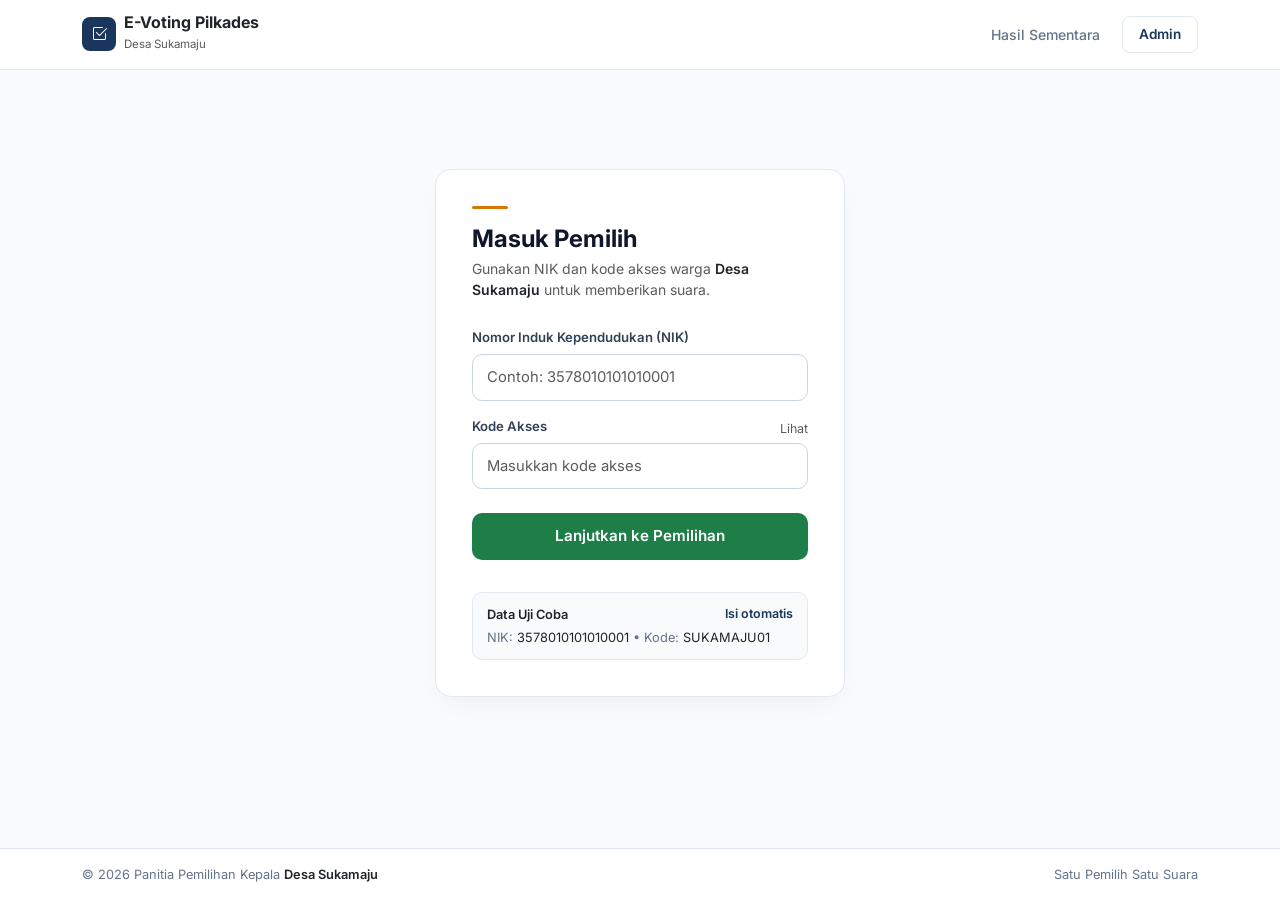
<file: index.html>
<!DOCTYPE html>
<html lang="id">
<head>
  <meta charset="UTF-8">
  <meta name="viewport" content="width=device-width, initial-scale=1.0">
  <title>E-Voting Pilkades — Masuk Pemilih</title>
  <link href="https://cdn.jsdelivr.net/npm/bootstrap@5.3.3/dist/css/bootstrap.min.css" rel="stylesheet">
  <link href="https://cdn.jsdelivr.net/npm/bootstrap-icons@1.11.3/font/bootstrap-icons.min.css" rel="stylesheet">
  <link rel="stylesheet" href="assets/style.css">
</head>
<body>

  <!-- Navbar Minimalis -->
  <header class="navbar-minimal">
    <div class="container d-flex justify-content-between align-items-center">
      <a href="index.html" class="d-flex align-items-center gap-2 text-decoration-none">
        <span class="brand-mark"><i class="bi bi-check2-square"></i></span>
        <div>
          <span class="fw-bold text-dark d-block lh-1">E-Voting Pilkades</span>
          <small class="text-muted" style="font-size: 0.72rem;" data-nama-desa>Desa Sukamaju</small>
        </div>
      </a>

      <div class="d-flex align-items-center gap-2">
        <a href="hasil.html" class="nav-link-clean">Hasil Sementara</a>
        <a href="admin-login.html" class="btn-admin-minimal">Admin</a>
      </div>
    </div>
  </header>

  <!-- Konten Utama Tengah -->
  <main class="container my-auto py-5 d-flex justify-content-center align-items-center">
    <div class="auth-card">
      <div class="accent-line"></div>
      <h4 class="fw-bold mb-1">Masuk Pemilih</h4>
      <p class="text-muted small mb-4">Gunakan NIK dan kode akses warga <span class="fw-semibold text-dark" data-nama-desa>Desa Sukamaju</span> untuk memberikan suara.</p>

      <div id="loginAlert" class="alert d-none rounded-3 small py-2 mb-3" role="alert"></div>

      <form id="voterLoginForm">
        <div class="mb-3">
          <label for="nik" class="form-label-clean">Nomor Induk Kependudukan (NIK)</label>
          <input type="text" class="form-control input-clean" id="nik" placeholder="Contoh: 3578010101010001" maxlength="16" required>
        </div>

        <div class="mb-4">
          <div class="d-flex justify-content-between align-items-center">
            <label for="kodeAkses" class="form-label-clean">Kode Akses</label>
            <button type="button" class="btn-fill-link text-muted fw-normal" id="togglePassword">Lihat</button>
          </div>
          <input type="password" class="form-control input-clean" id="kodeAkses" placeholder="Masukkan kode akses" required>
        </div>

        <button type="submit" class="btn btn-submit-clean w-100 mb-3">
          Lanjutkan ke Pemilihan
        </button>
      </form>

      <!-- Info Akun Uji Coba -->
      <div class="demo-strip mt-3">
        <div class="d-flex justify-content-between align-items-center mb-1">
          <span class="fw-semibold text-dark">Data Uji Coba</span>
          <button type="button" class="btn-fill-link" id="fillDemoBtn">Isi otomatis</button>
        </div>
        <div>NIK: <span class="text-dark">3578010101010001</span> • Kode: <span class="text-dark">SUKAMAJU01</span></div>
      </div>
    </div>
  </main>

  <!-- Footer Minimalis -->
  <footer class="footer-minimal py-3 mt-auto">
    <div class="container d-flex flex-column flex-sm-row justify-content-between align-items-center gap-2">
      <span>© 2026 Panitia Pemilihan Kepala <strong class="text-dark fw-semibold" data-nama-desa>Desa Sukamaju</strong></span>
      <span>Satu Pemilih Satu Suara</span>
    </div>
  </footer>

  <script src="assets/data.js"></script>
  <script>
    // Toggle lihat/sembunyikan kode akses
    document.getElementById('togglePassword').addEventListener('click', function() {
      const input = document.getElementById('kodeAkses');
      if (input.type === 'password') {
        input.type = 'text';
        this.textContent = 'Sembunyikan';
      } else {
        input.type = 'password';
        this.textContent = 'Lihat';
      }
    });

    // Isi otomatis akun demo
    document.getElementById('fillDemoBtn').addEventListener('click', function() {
      document.getElementById('nik').value = '3578010101010001';
      document.getElementById('kodeAkses').value = 'SUKAMAJU01';
    });

    // Validasi Login Pemilih
    document.getElementById('voterLoginForm').addEventListener('submit', function(e) {
      e.preventDefault();
      const nikInput = document.getElementById('nik').value.trim();
      const kodeInput = document.getElementById('kodeAkses').value.trim();
      const alertBox = document.getElementById('loginAlert');

      const voters = JSON.parse(localStorage.getItem('evoting_voters')) || [];
      const voter = voters.find(v => v.nik === nikInput && v.kodeAkses === kodeInput);

      if (!voter) {
        alertBox.className = 'alert alert-danger rounded-3 small py-2 mb-3';
        alertBox.textContent = 'NIK atau Kode Akses tidak terdaftar.';
        alertBox.classList.remove('d-none');
        return;
      }

      if (voter.sudahMemilih) {
        alertBox.className = 'alert alert-warning rounded-3 small py-2 mb-3';
        alertBox.textContent = 'Anda sudah menggunakan hak suara. Mengalihkan ke hasil...';
        alertBox.classList.remove('d-none');
        setTimeout(() => {
          window.location.href = 'hasil.html';
        }, 1500);
        return;
      }

      sessionStorage.setItem('current_voter', JSON.stringify(voter));
      window.location.href = 'voting.html';
    });
  </script>
</body>
</html>
</file>
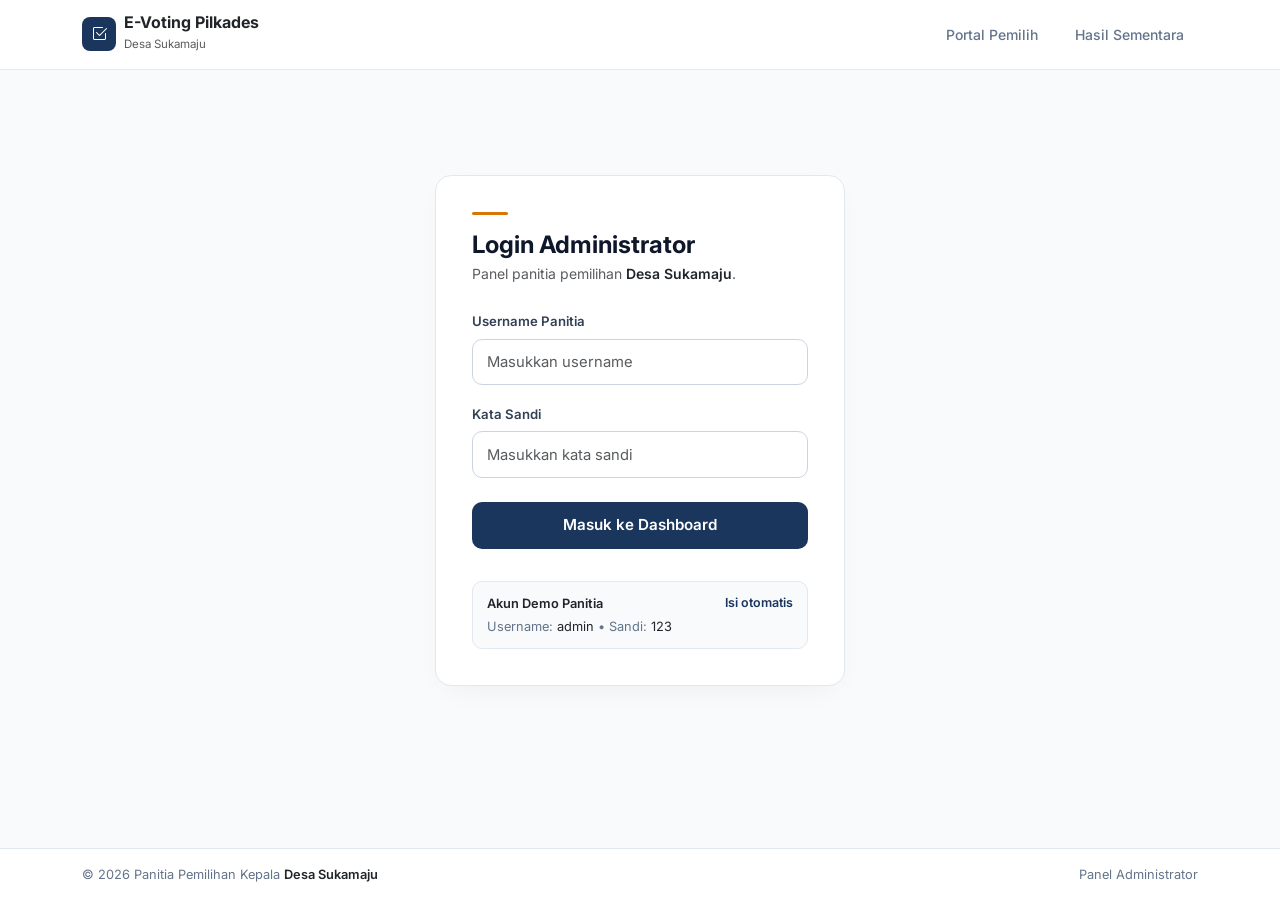
<file: admin-dashboard.html>
<!DOCTYPE html>
<html lang="id">
<head>
  <meta charset="UTF-8">
  <meta name="viewport" content="width=device-width, initial-scale=1.0">
  <title>E-Voting Pilkades — Dashboard Administrator</title>
  <link href="https://cdn.jsdelivr.net/npm/bootstrap@5.3.3/dist/css/bootstrap.min.css" rel="stylesheet">
  <link href="https://cdn.jsdelivr.net/npm/bootstrap-icons@1.11.3/font/bootstrap-icons.min.css" rel="stylesheet">
  <link rel="stylesheet" href="assets/style.css">
</head>
<body>

  <!-- Navbar Minimalis -->
  <header class="navbar-minimal no-print">
    <div class="container d-flex justify-content-between align-items-center">
      <a href="admin-dashboard.html" class="d-flex align-items-center gap-2 text-decoration-none">
        <span class="brand-mark"><i class="bi bi-shield-check"></i></span>
        <div>
          <span class="fw-bold text-dark d-block lh-1">Dashboard Admin</span>
          <small class="text-muted" style="font-size: 0.72rem;" data-nama-desa>Desa Sukamaju</small>
        </div>
      </a>

      <div class="d-flex align-items-center gap-2">
        <a href="hasil.html" target="_blank" class="nav-link-clean">Lihat Hasil Live</a>
        <button type="button" id="adminLogoutBtn" class="btn-admin-minimal">Keluar</button>
      </div>
    </div>
  </header>

  <!-- Konten Utama -->
  <main class="container py-4 py-md-5">
    
    <!-- Header & Aksi Cepat -->
    <div class="d-flex flex-column flex-md-row justify-content-between align-items-md-end mb-4 gap-3">
      <div>
        <div class="accent-line"></div>
        <h3 class="fw-bold mb-1">Panel Kendali Pilkades <span data-nama-desa>Desa Sukamaju</span></h3>
        <p class="text-muted small mb-0">Kelola daftar pemilih, kandidat, verifikasi suara, dan laporan rekapitulasi[cite: 14].</p>
      </div>
      <div class="d-flex gap-2 no-print">
        <button type="button" class="btn-outline-clean btn-sm" onclick="exportLaporanCSV()">
          <i class="bi bi-file-earmark-spreadsheet me-1"></i> Ekspor Excel (CSV)
        </button>
        <button type="button" class="btn-outline-clean btn-sm" onclick="window.print()">
          <i class="bi bi-printer me-1"></i> Cetak / PDF
        </button>
      </div>
    </div>

    <!-- 4 Kartu Statistik Sesuai Mockup Proposal -->
    <div class="row g-3 mb-4">
      <div class="col-6 col-lg-3">
        <div class="stat-box-clean">
          <span class="text-muted small d-block mb-1">Total Pemilih (DPT)</span>
          <h3 class="fw-bold mb-0" id="dashTotalPemilih">0</h3>
        </div>
      </div>
      <div class="col-6 col-lg-3">
        <div class="stat-box-clean">
          <span class="text-muted small d-block mb-1">Jumlah Kandidat</span>
          <h3 class="fw-bold mb-0" id="dashTotalKandidat">0</h3>
        </div>
      </div>
      <div class="col-6 col-lg-3">
        <div class="stat-box-clean">
          <span class="text-muted small d-block mb-1">Sudah Memilih</span>
          <h3 class="fw-bold text-success mb-0" id="dashSudahMemilih">0</h3>
        </div>
      </div>
      <div class="col-6 col-lg-3">
        <div class="stat-box-clean">
          <span class="text-muted small d-block mb-1">Suara Valid</span>
          <h3 class="fw-bold text-navy mb-0" id="dashSuaraValid">0</h3>
        </div>
      </div>
    </div>

    <!-- Navigasi Tab Modul Administrator -->
    <ul class="nav nav-pills nav-pills-clean gap-2 mb-4 no-print" id="adminTabs" role="tablist">
      <li class="nav-item" role="presentation">
        <button class="nav-link active" data-bs-toggle="pill" data-bs-target="#tab-pemilih" type="button">
          Manajemen Pemilih[cite: 14]
        </button>
      </li>
      <li class="nav-item" role="presentation">
        <button class="nav-link" data-bs-toggle="pill" data-bs-target="#tab-kandidat" type="button">
          Manajemen Kandidat[cite: 14]
        </button>
      </li>
      <li class="nav-item" role="presentation">
        <button class="nav-link" data-bs-toggle="pill" data-bs-target="#tab-verifikasi" type="button">
          Verifikasi & Laporan Hasil[cite: 14]
        </button>
      </li>
    </ul>

    <!-- Isi Tab -->
    <div class="tab-content">
      
      <!-- TAB 1: MANAJEMEN PEMILIH -->
      <div class="tab-pane fade show active" id="tab-pemilih" role="tabpanel">
        <div class="panel-box-clean">
          <div class="d-flex flex-column flex-sm-row justify-content-between align-items-sm-center mb-3 gap-2">
            <div>
              <h5 class="fw-bold mb-0">Daftar Pemilih Tetap (DPT)</h5>
              <small class="text-muted">Tambah warga, buat kode akses unik, atau unduh daftar kode akses.</small>
            </div>
            <div class="d-flex gap-2 no-print">
              <button type="button" class="btn-outline-clean btn-sm" onclick="downloadKodeAksesCSV()">
                <i class="bi bi-download me-1"></i> Unduh Kode Akses
              </button>
              <button type="button" class="btn btn-submit-clean btn-sm px-3" data-bs-toggle="modal" data-bs-target="#addVoterModal">
                + Tambah Pemilih
              </button>
            </div>
          </div>

          <div class="table-responsive">
            <table class="table table-clean mb-0">
              <thead>
                <tr>
                  <th>NIK</th>
                  <th>Nama Lengkap</th>
                  <th>Kode Akses</th>
                  <th>Status Memilih</th>
                  <th>Validitas</th>
                  <th class="text-end no-print">Aksi</th>
                </tr>
              </thead>
              <tbody id="voterTableBody"></tbody>
            </table>
          </div>
        </div>
      </div>

      <!-- TAB 2: MANAJEMEN KANDIDAT -->
      <div class="tab-pane fade" id="tab-kandidat" role="tabpanel">
        <div class="panel-box-clean">
          <div class="d-flex flex-column flex-sm-row justify-content-between align-items-sm-center mb-3 gap-2">
            <div>
              <h5 class="fw-bold mb-0">Daftar Calon Kepala Desa</h5>
              <small class="text-muted">Atur profil kandidat, nomor urut, dan visi-misi[cite: 14, 15].</small>
            </div>
            <button type="button" class="btn btn-submit-clean btn-sm px-3 no-print" data-bs-toggle="modal" data-bs-target="#addCandidateModal">
              + Tambah Kandidat
            </button>
          </div>

          <div class="table-responsive">
            <table class="table table-clean mb-0">
              <thead>
                <tr>
                  <th>No. Urut</th>
                  <th>Kandidat</th>
                  <th>Visi Singkat</th>
                  <th>Perolehan Suara</th>
                  <th class="text-end no-print">Aksi</th>
                </tr>
              </thead>
              <tbody id="candidateTableBody"></tbody>
            </table>
          </div>
        </div>
      </div>

      <!-- TAB 3: VERIFIKASI & LAPORAN HASIL -->
      <div class="tab-pane fade" id="tab-verifikasi" role="tabpanel">
        <div class="row g-4">
          <div class="col-lg-7">
            <div class="panel-box-clean h-100">
              <h5 class="fw-bold mb-1">Verifikasi Validitas Suara</h5>
              <p class="text-muted small mb-3">Pantau keabsahan suara masuk dan cegah duplikasi suara[cite: 14, 15].</p>
              <div class="table-responsive">
                <table class="table table-clean mb-0">
                  <thead>
                    <tr>
                      <th>NIK Pemilih</th>
                      <th>Nama</th>
                      <th>Status Suara</th>
                      <th class="text-end no-print">Verifikasi</th>
                    </tr>
                  </thead>
                  <tbody id="verificationTableBody"></tbody>
                </table>
              </div>
            </div>
          </div>

          <div class="col-lg-5">
            <div class="panel-box-clean h-100 d-flex flex-column justify-content-between">
              <div>
                <h5 class="fw-bold mb-1">Rekapitulasi Akhir</h5>
                <p class="text-muted small mb-4">Ringkasan perolehan suara sah saat ini[cite: 14].</p>
                <div id="adminSummaryList" class="d-flex flex-column gap-3 mb-4"></div>
              </div>

              <div class="border-top pt-3 no-print">
                <button type="button" class="btn btn-outline-danger btn-sm w-100 rounded-3" onclick="resetDemoData()">
                  <i class="bi bi-arrow-counterclockwise me-1"></i> Reset Semua Data ke Awal (Demo)
                </button>
              </div>
            </div>
          </div>
        </div>
      </div>

    </div>
  </main>

  <!-- MODAL TAMBAH PEMILIH -->
  <div class="modal fade" id="addVoterModal" tabindex="-1" aria-hidden="true">
    <div class="modal-dialog modal-dialog-centered">
      <div class="modal-content border-0 rounded-4 shadow">
        <div class="modal-header border-bottom px-4 py-3">
          <h5 class="modal-title fw-bold">Tambah Data Pemilih</h5>
          <button type="button" class="btn-close" data-bs-dismiss="modal"></button>
        </div>
        <form id="addVoterForm">
          <div class="modal-body p-4">
            <div class="mb-3">
              <label class="form-label-clean">NIK (16 Digit)</label>
              <input type="text" class="form-control input-clean" id="newVoterNik" maxlength="16" placeholder="Contoh: 3578010505050005" required>
            </div>
            <div class="mb-3">
              <label class="form-label-clean">Nama Lengkap</label>
              <input type="text" class="form-control input-clean" id="newVoterName" placeholder="Nama warga sesuai KTP" required>
            </div>
            <div class="mb-2">
              <label class="form-label-clean">Kode Akses Unik</label>
              <div class="input-group">
                <input type="text" class="form-control input-clean" id="newVoterCode" placeholder="Klik acak atau ketik manual" required>
                <button type="button" class="btn-outline-clean" onclick="generateRandomCode()">Acak Kode</button>
              </div>
            </div>
          </div>
          <div class="modal-footer border-top px-4 py-3">
            <button type="button" class="btn-outline-clean" data-bs-dismiss="modal">Batal</button>
            <button type="submit" class="btn btn-submit-clean">Simpan Pemilih</button>
          </div>
        </form>
      </div>
    </div>
  </div>

  <!-- MODAL TAMBAH KANDIDAT -->
  <div class="modal fade" id="addCandidateModal" tabindex="-1" aria-hidden="true">
    <div class="modal-dialog modal-dialog-centered">
      <div class="modal-content border-0 rounded-4 shadow">
        <div class="modal-header border-bottom px-4 py-3">
          <h5 class="modal-title fw-bold">Tambah Kandidat Kepala Desa</h5>
          <button type="button" class="btn-close" data-bs-dismiss="modal"></button>
        </div>
        <form id="addCandidateForm">
          <div class="modal-body p-4">
            <div class="row g-3 mb-3">
              <div class="col-4">
                <label class="form-label-clean">No. Urut</label>
                <input type="number" class="form-control input-clean" id="newCandNo" min="1" required>
              </div>
              <div class="col-8">
                <label class="form-label-clean">Nama Kandidat</label>
                <input type="text" class="form-control input-clean" id="newCandName" placeholder="Nama lengkap & gelar" required>
              </div>
            </div>
            <div class="mb-3">
              <label class="form-label-clean">URL Foto (Opsional)</label>
              <input type="url" class="form-control input-clean" id="newCandPhoto" placeholder="Kosongkan untuk avatar otomatis">
            </div>
            <div class="mb-3">
              <label class="form-label-clean">Visi</label>
              <textarea class="form-control input-clean" id="newCandVisi" rows="2" required></textarea>
            </div>
            <div class="mb-2">
              <label class="form-label-clean">Misi</label>
              <textarea class="form-control input-clean" id="newCandMisi" rows="3" required></textarea>
            </div>
          </div>
          <div class="modal-footer border-top px-4 py-3">
            <button type="button" class="btn-outline-clean" data-bs-dismiss="modal">Batal</button>
            <button type="submit" class="btn btn-submit-clean">Simpan Kandidat</button>
          </div>
        </form>
      </div>
    </div>
  </div>

  <!-- Footer Minimalis -->
  <footer class="footer-minimal py-3 mt-auto no-print">
    <div class="container d-flex flex-column flex-sm-row justify-content-between align-items-center gap-2">
      <span>© 2026 Panitia Pemilihan Kepala <strong class="text-dark fw-semibold" data-nama-desa>Desa Sukamaju</strong></span>
      <span>Sistem Informasi E-Voting Pilkades</span>
    </div>
  </footer>

  <script src="https://cdn.jsdelivr.net/npm/bootstrap@5.3.3/dist/js/bootstrap.bundle.min.js"></script>
  <script src="assets/data.js"></script>
  <script>
    // Proteksi halaman admin
    if (sessionStorage.getItem('admin_logged_in') !== 'true') {
      window.location.href = 'admin-login.html';
    }

    document.getElementById('adminLogoutBtn').addEventListener('click', () => {
      sessionStorage.removeItem('admin_logged_in');
      window.location.href = 'admin-login.html';
    });

    function getVoters() {
      return JSON.parse(localStorage.getItem('evoting_voters')) || [];
    }

    function getCandidates() {
      return JSON.parse(localStorage.getItem('evoting_candidates')) || [];
    }

    function renderDashboard() {
      const voters = getVoters();
      const candidates = getCandidates();

      const sudahMemilihList = voters.filter(v => v.sudahMemilih);
      const suaraValidList = voters.filter(v => v.sudahMemilih && v.statusValid);

      // Update 4 Kartu Statistik
      document.getElementById('dashTotalPemilih').textContent = voters.length;
      document.getElementById('dashTotalKandidat').textContent = candidates.length;
      document.getElementById('dashSudahMemilih').textContent = sudahMemilihList.length;
      document.getElementById('dashSuaraValid').textContent = suaraValidList.length;

      // Render Tabel Pemilih
      const voterBody = document.getElementById('voterTableBody');
      voterBody.innerHTML = '';
      voters.forEach((v, idx) => {
        const statusMemilihBadge = v.sudahMemilih
          ? '<span class="badge-status-valid">Sudah Memilih</span>'
          : '<span class="badge-status-pending">Belum Memilih</span>';

        const validBadge = v.statusValid
          ? '<span class="text-success fw-semibold small"><i class="bi bi-check-circle-fill me-1"></i>Valid</span>'
          : '<span class="text-danger fw-semibold small"><i class="bi bi-exclamation-triangle-fill me-1"></i>Tidak Valid</span>';

        voterBody.innerHTML += `
          <tr>
            <td class="fw-semibold">${v.nik}</td>
            <td>${v.nama}</td>
            <td><code class="text-dark bg-light px-2 py-1 rounded border">${v.kodeAkses}</code></td>
            <td>${statusMemilihBadge}</td>
            <td>${validBadge}</td>
            <td class="text-end no-print">
              <button class="btn btn-sm btn-outline-danger rounded-2" onclick="deleteVoter(${idx})" title="Hapus Pemilih">
                <i class="bi bi-trash"></i>
              </button>
            </td>
          </tr>
        `;
      });

      // Render Tabel Kandidat
      const candBody = document.getElementById('candidateTableBody');
      candBody.innerHTML = '';
      candidates.forEach((c, idx) => {
        candBody.innerHTML += `
          <tr>
            <td><span class="badge bg-dark">No. ${c.noUrut}</span></td>
            <td>
              <div class="d-flex align-items-center gap-2">
                <img src="${c.foto}" alt="${c.nama}" class="avatar-small">
                <span class="fw-bold">${c.nama}</span>
              </div>
            </td>
            <td class="text-muted small" style="max-width: 280px;">${c.visi}</td>
            <td class="fw-bold">${c.jumlahSuara} suara</td>
            <td class="text-end no-print">
              <button class="btn btn-sm btn-outline-danger rounded-2" onclick="deleteCandidate(${idx})" title="Hapus Kandidat">
                <i class="bi bi-trash"></i>
              </button>
            </td>
          </tr>
        `;
      });

      // Render Tabel Verifikasi Suara
      const verifBody = document.getElementById('verificationTableBody');
      verifBody.innerHTML = '';
      sudahMemilihList.forEach(v => {
        const statusBadge = v.statusValid
          ? '<span class="badge-status-valid">Suara Valid</span>'
          : '<span class="badge-status-invalid">Ditandai Ganda / Invalid</span>';

        const toggleBtnText = v.statusValid ? 'Tandai Invalid' : 'Sahkan Suara';
        const toggleBtnClass = v.statusValid ? 'btn-outline-warning' : 'btn-outline-success';

        verifBody.innerHTML += `
          <tr>
            <td class="small fw-semibold">${v.nik}</td>
            <td>${v.nama}</td>
            <td>${statusBadge}</td>
            <td class="text-end no-print">
              <button class="btn btn-sm ${toggleBtnClass} rounded-2" onclick="toggleValiditas('${v.nik}')">
                ${toggleBtnText}
              </button>
            </td>
          </tr>
        `;
      });

      if (sudahMemilihList.length === 0) {
        verifBody.innerHTML = '<tr><td colspan="4" class="text-center text-muted py-4">Belum ada suara yang masuk.</td></tr>';
      }

      // Render Ringkasan Akhir
      const summaryBox = document.getElementById('adminSummaryList');
      summaryBox.innerHTML = '';
      const totalSuara = candidates.reduce((sum, c) => sum + c.jumlahSuara, 0);
      candidates.forEach(c => {
        const pct = totalSuara > 0 ? ((c.jumlahSuara / totalSuara) * 100).toFixed(1) : 0;
        summaryBox.innerHTML += `
          <div class="p-3 bg-light rounded-3 border">
            <div class="d-flex justify-content-between align-items-center mb-1">
              <span class="fw-bold small">No. ${c.noUrut} — ${c.nama}</span>
              <span class="fw-bold text-navy">${c.jumlahSuara} Suara (${pct}%)</span>
            </div>
            <div class="progress progress-clean" style="height: 8px;">
              <div class="progress-bar progress-bar-green" style="width: ${pct}%"></div>
            </div>
          </div>
        `;
      });
    }

    // Generate Kode Akses Acak
    function generateRandomCode() {
      const chars = 'ABCDEFGHJKLMNPQRSTUVWXYZ23456789';
      let result = 'PILIH-';
      for (let i = 0; i < 4; i++) {
        result += chars.charAt(Math.floor(Math.random() * chars.length));
      }
      document.getElementById('newVoterCode').value = result;
    }

    // Tambah Pemilih Baru
    document.getElementById('addVoterForm').addEventListener('submit', function(e) {
      e.preventDefault();
      const nik = document.getElementById('newVoterNik').value.trim();
      const nama = document.getElementById('newVoterName').value.trim();
      const kodeAkses = document.getElementById('newVoterCode').value.trim();

      const voters = getVoters();
      if (voters.some(v => v.nik === nik)) {
        alert('NIK sudah terdaftar di DPT!');
        return;
      }

      voters.push({ nik, nama, kodeAkses, sudahMemilih: false, kandidatDipilih: null, statusValid: true });
      localStorage.setItem('evoting_voters', JSON.stringify(voters));

      this.reset();
      bootstrap.Modal.getInstance(document.getElementById('addVoterModal')).hide();
      renderDashboard();
    });

    // Hapus Pemilih
    function deleteVoter(index) {
      if (!confirm('Hapus data pemilih ini?')) return;
      const voters = getVoters();
      voters.splice(index, 1);
      localStorage.setItem('evoting_voters', JSON.stringify(voters));
      renderDashboard();
    }

    // Tambah Kandidat Baru
    document.getElementById('addCandidateForm').addEventListener('submit', function(e) {
      e.preventDefault();
      const noUrut = parseInt(document.getElementById('newCandNo').value, 10);
      const nama = document.getElementById('newCandName').value.trim();
      const fotoInput = document.getElementById('newCandPhoto').value.trim();
      const visi = document.getElementById('newCandVisi').value.trim();
      const misi = document.getElementById('newCandMisi').value.trim();

      const candidates = getCandidates();
      const newId = candidates.length > 0 ? Math.max(...candidates.map(c => c.id)) + 1 : 1;
      const foto = fotoInput || `https://placehold.co/300x300/1b365d/ffffff?text=Kandidat+${noUrut}`;

      candidates.push({ id: newId, noUrut, nama, foto, visi, misi, jumlahSuara: 0 });
      localStorage.setItem('evoting_candidates', JSON.stringify(candidates));

      this.reset();
      bootstrap.Modal.getInstance(document.getElementById('addCandidateModal')).hide();
      renderDashboard();
    });

    // Hapus Kandidat
    function deleteCandidate(index) {
      if (!confirm('Hapus kandidat ini?')) return;
      const candidates = getCandidates();
      candidates.splice(index, 1);
      localStorage.setItem('evoting_candidates', JSON.stringify(candidates));
      renderDashboard();
    }

    // Ubah Status Validitas Suara (Sinkronkan juga ke jumlah suara kandidat)
    function toggleValiditas(nik) {
      const voters = getVoters();
      const candidates = getCandidates();

      const updatedVoters = voters.map(v => {
        if (v.nik === nik) {
          const newStatus = !v.statusValid;
          // Sesuaikan perolehan suara kandidat jika suara dibatalkan/disahkan kembali
          candidates.forEach(c => {
            if (c.id === v.kandidatDipilih) {
              c.jumlahSuara = newStatus ? c.jumlahSuara + 1 : Math.max(0, c.jumlahSuara - 1);
            }
          });
          return { ...v, statusValid: newStatus };
        }
        return v;
      });

      localStorage.setItem('evoting_voters', JSON.stringify(updatedVoters));
      localStorage.setItem('evoting_candidates', JSON.stringify(candidates));
      renderDashboard();
    }

    // Unduh Kode Akses Pemilih (CSV)
    function downloadKodeAksesCSV() {
      const voters = getVoters();
      let csv = 'NIK,Nama Pemilih,Kode Akses,Status Memilih\n';
      voters.forEach(v => {
        csv += `"${v.nik}","${v.nama}","${v.kodeAkses}","${v.sudahMemilih ? 'Sudah' : 'Belum'}"\n`;
      });
      triggerCSVDownload(csv, `Kode_Akses_Pilkades_${DESA_CONFIG.namaDesa.replace(/\s+/g, '_')}.csv`);
    }

    // Ekspor Laporan Hasil Rekap (CSV / Excel)
    function exportLaporanCSV() {
      const candidates = getCandidates();
      const total = candidates.reduce((s, c) => s + c.jumlahSuara, 0);
      let csv = 'No Urut,Nama Kandidat,Jumlah Suara,Persentase\n';
      candidates.forEach(c => {
        const pct = total > 0 ? ((c.jumlahSuara / total) * 100).toFixed(1) + '%' : '0%';
        csv += `${c.noUrut},"${c.nama}",${c.jumlahSuara},"${pct}"\n`;
      });
      triggerCSVDownload(csv, `Laporan_Hasil_Pilkades_${DESA_CONFIG.namaDesa.replace(/\s+/g, '_')}.csv`);
    }

    function triggerCSVDownload(csvContent, fileName) {
      const blob = new Blob([csvContent], { type: 'text/csv;charset=utf-8;' });
      const url = URL.createObjectURL(blob);
      const a = document.createElement('a');
      a.href = url;
      a.download = fileName;
      a.click();
      URL.revokeObjectURL(url);
    }

    // Reset Data Demo
    function resetDemoData() {
      if (!confirm('Reset semua data pemilih dan suara kembali ke pengaturan awal demo?')) return;
      localStorage.removeItem('evoting_voters');
      localStorage.removeItem('evoting_candidates');
      initData();
      renderDashboard();
    }

    renderDashboard();
  </script>
</body>
</html>
</file>
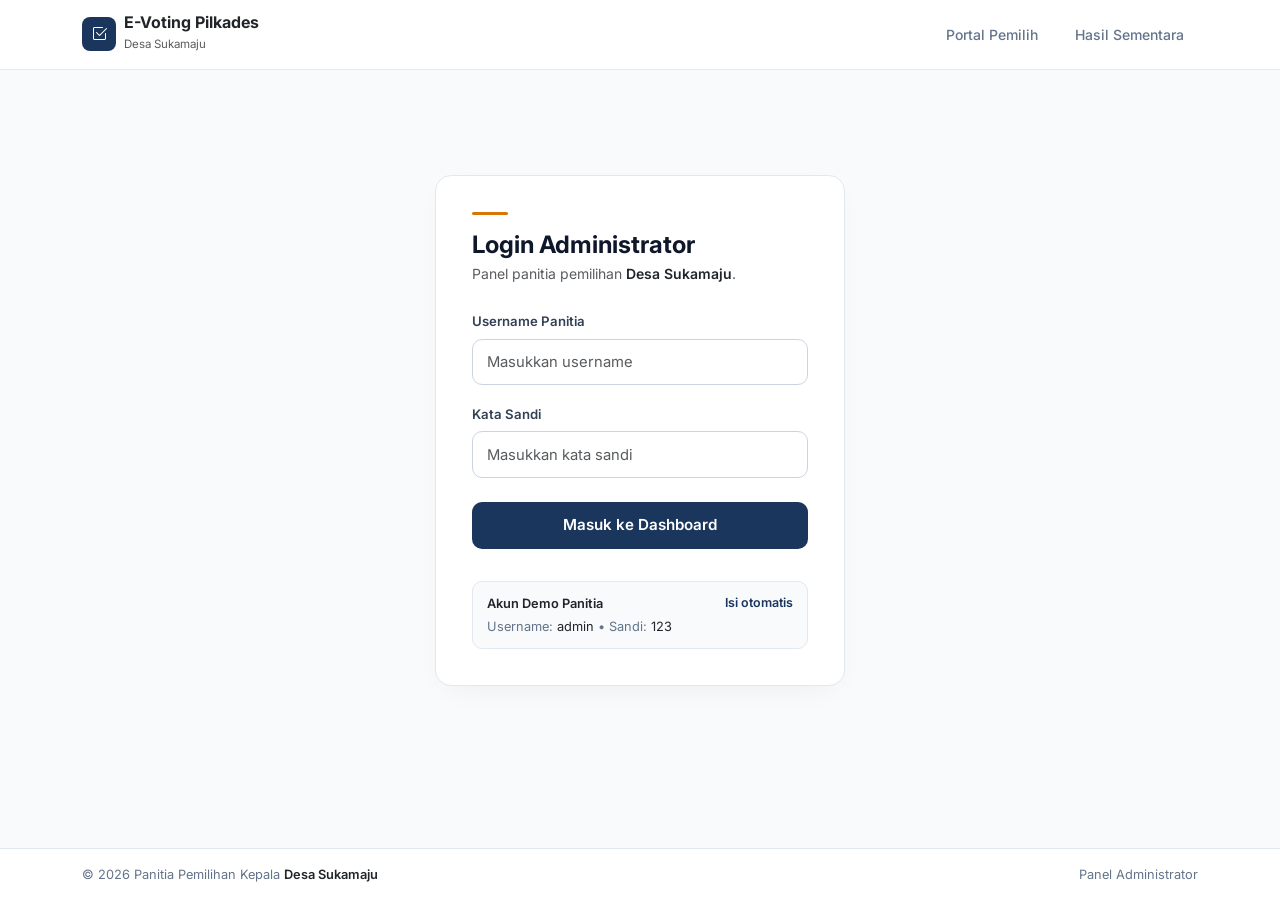
<file: admin-login.html>
<!DOCTYPE html>
<html lang="id">
<head>
  <meta charset="UTF-8">
  <meta name="viewport" content="width=device-width, initial-scale=1.0">
  <title>E-Voting Pilkades — Login Administrator</title>
  <link href="https://cdn.jsdelivr.net/npm/bootstrap@5.3.3/dist/css/bootstrap.min.css" rel="stylesheet">
  <link href="https://cdn.jsdelivr.net/npm/bootstrap-icons@1.11.3/font/bootstrap-icons.min.css" rel="stylesheet">
  <link rel="stylesheet" href="assets/style.css">
</head>
<body>

  <!-- Navbar Minimalis -->
  <header class="navbar-minimal">
    <div class="container d-flex justify-content-between align-items-center">
      <a href="index.html" class="d-flex align-items-center gap-2 text-decoration-none">
        <span class="brand-mark"><i class="bi bi-check2-square"></i></span>
        <div>
          <span class="fw-bold text-dark d-block lh-1">E-Voting Pilkades</span>
          <small class="text-muted" style="font-size: 0.72rem;" data-nama-desa>Desa Sukamaju</small>
        </div>
      </a>

      <div class="d-flex align-items-center gap-2">
        <a href="index.html" class="nav-link-clean">Portal Pemilih</a>
        <a href="hasil.html" class="nav-link-clean">Hasil Sementara</a>
      </div>
    </div>
  </header>

  <!-- Form Login Admin -->
  <main class="container my-auto py-5 d-flex justify-content-center align-items-center">
    <div class="auth-card">
      <div class="accent-line"></div>
      <h4 class="fw-bold mb-1">Login Administrator</h4>
      <p class="text-muted small mb-4">Panel panitia pemilihan <span class="fw-semibold text-dark" data-nama-desa>Desa Sukamaju</span>.</p>

      <div id="adminAlert" class="alert d-none rounded-3 small py-2 mb-3" role="alert"></div>

      <form id="adminLoginForm">
        <div class="mb-3">
          <label for="username" class="form-label-clean">Username Panitia</label>
          <input type="text" class="form-control input-clean" id="username" placeholder="Masukkan username" required>
        </div>

        <div class="mb-4">
          <label for="password" class="form-label-clean">Kata Sandi</label>
          <input type="password" class="form-control input-clean" id="password" placeholder="Masukkan kata sandi" required>
        </div>

        <button type="submit" class="btn btn-submit-clean w-100 mb-3" style="background-color: var(--navy);">
          Masuk ke Dashboard
        </button>
      </form>

      <!-- Info Akun Demo Admin -->
      <div class="demo-strip mt-3">
        <div class="d-flex justify-content-between align-items-center mb-1">
          <span class="fw-semibold text-dark">Akun Demo Panitia</span>
          <button type="button" class="btn-fill-link" id="fillAdminDemo">Isi otomatis</button>
        </div>
        <div>Username: <span class="text-dark">admin</span> • Sandi: <span class="text-dark">123</span></div>
      </div>
    </div>
  </main>

  <!-- Footer Minimalis -->
  <footer class="footer-minimal py-3 mt-auto">
    <div class="container d-flex flex-column flex-sm-row justify-content-between align-items-center gap-2">
      <span>© 2026 Panitia Pemilihan Kepala <strong class="text-dark fw-semibold" data-nama-desa>Desa Sukamaju</strong></span>
      <span>Panel Administrator</span>
    </div>
  </footer>

  <script src="assets/data.js"></script>
  <script>
    document.getElementById('fillAdminDemo').addEventListener('click', function() {
      document.getElementById('username').value = 'admin';
      document.getElementById('password').value = '123';
    });

    document.getElementById('adminLoginForm').addEventListener('submit', function(e) {
      e.preventDefault();
      const userInput = document.getElementById('username').value.trim();
      const passInput = document.getElementById('password').value.trim();
      const alertBox = document.getElementById('adminAlert');

      const adminAccount = JSON.parse(localStorage.getItem('evoting_admin')) || { username: 'admin', password: '123' };

      if (userInput === adminAccount.username && passInput === adminAccount.password) {
        sessionStorage.setItem('admin_logged_in', 'true');
        window.location.href = 'admin-dashboard.html';
      } else {
        alertBox.className = 'alert alert-danger rounded-3 small py-2 mb-3';
        alertBox.textContent = 'Username atau kata sandi administrator salah.';
        alertBox.classList.remove('d-none');
      }
    });
  </script>
</body>
</html>
</file>
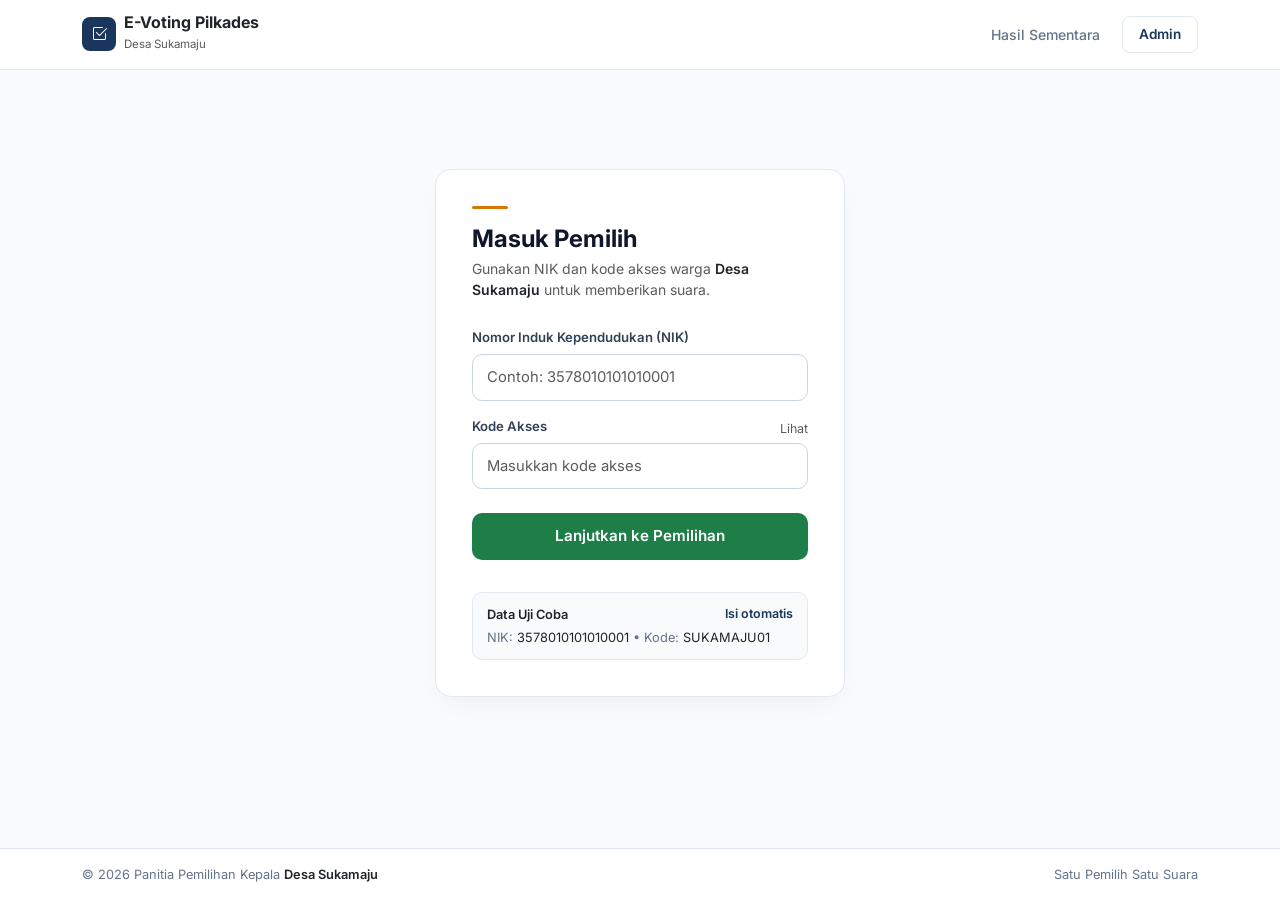
<file: voting.html>
<!DOCTYPE html>
<html lang="id">
<head>
  <meta charset="UTF-8">
  <meta name="viewport" content="width=device-width, initial-scale=1.0">
  <title>E-Voting Pilkades — Pilih Kepala Desa</title>
  <link href="https://cdn.jsdelivr.net/npm/bootstrap@5.3.3/dist/css/bootstrap.min.css" rel="stylesheet">
  <link href="https://cdn.jsdelivr.net/npm/bootstrap-icons@1.11.3/font/bootstrap-icons.min.css" rel="stylesheet">
  <link rel="stylesheet" href="assets/style.css">
</head>
<body>

  <!-- Navbar Minimalis -->
  <header class="navbar-minimal">
    <div class="container d-flex justify-content-between align-items-center">
      <a href="#" class="d-flex align-items-center gap-2 text-decoration-none">
        <span class="brand-mark"><i class="bi bi-check2-square"></i></span>
        <div>
          <span class="fw-bold text-dark d-block lh-1">E-Voting Pilkades</span>
          <small class="text-muted" style="font-size: 0.72rem;" data-nama-desa>Desa Sukamaju</small>
        </div>
      </a>

      <div class="d-flex align-items-center gap-3">
        <span class="text-muted small d-none d-md-inline">
          Pemilih: <strong class="text-dark" id="voterNameLabel">-</strong>
        </span>
        <button type="button" id="logoutBtn" class="btn-admin-minimal">Keluar</button>
      </div>
    </div>
  </header>

  <!-- Konten Utama -->
  <main class="container py-5">
    <div class="mb-4">
      <div class="accent-line"></div>
      <h3 class="fw-bold mb-1">Pilih Calon Kepala <span data-nama-desa>Desa Sukamaju</span></h3>
      <p class="text-muted small mb-0">Tinjau visi-misi masing-masing kandidat, lalu klik <strong>Pilih</strong> untuk menggunakan hak suara Anda.</p>
    </div>

    <!-- Grid Kartu Kandidat -->
    <div class="row g-4" id="candidateList">
      <!-- Dirender otomatis oleh JavaScript -->
    </div>
  </main>

  <!-- Modal Detail Visi & Misi -->
  <div class="modal fade" id="visiMisiModal" tabindex="-1" aria-hidden="true">
    <div class="modal-dialog modal-dialog-centered">
      <div class="modal-content border-0 rounded-4 shadow">
        <div class="modal-header border-bottom px-4 py-3">
          <div>
            <span class="badge bg-light text-dark border mb-1" id="modalNoUrut">No. Urut 1</span>
            <h5 class="modal-title fw-bold mb-0" id="modalNamaKandidat">Nama Kandidat</h5>
          </div>
          <button type="button" class="btn-close" data-bs-dismiss="modal" aria-label="Tutup"></button>
        </div>
        <div class="modal-body p-4">
          <div class="mb-3">
            <h6 class="fw-bold text-uppercase small text-muted mb-1">Visi</h6>
            <p class="mb-0 text-dark" id="modalVisi">-</p>
          </div>
          <div>
            <h6 class="fw-bold text-uppercase small text-muted mb-1">Misi</h6>
            <p class="mb-0 text-dark" style="white-space: pre-line;" id="modalMisi">-</p>
          </div>
        </div>
        <div class="modal-footer border-top px-4 py-3">
          <button type="button" class="btn-outline-clean" data-bs-dismiss="modal">Tutup</button>
        </div>
      </div>
    </div>
  </div>

  <!-- Modal Konfirmasi Pilihan -->
  <div class="modal fade" id="confirmVoteModal" tabindex="-1" aria-hidden="true">
    <div class="modal-dialog modal-dialog-centered modal-sm">
      <div class="modal-content border-0 rounded-4 shadow text-center p-3">
        <div class="modal-body">
          <div class="accent-line mx-auto"></div>
          <h5 class="fw-bold mb-2">Konfirmasi Pilihan</h5>
          <p class="text-muted small mb-4">
            Apakah Anda yakin memilih <strong class="text-dark" id="confirmCandidateName">-</strong> (<span id="confirmCandidateNo">-</span>)? Pilihan tidak dapat diubah setelah dikirim.
          </p>
          <div class="d-grid gap-2">
            <button type="button" class="btn btn-submit-clean" id="submitVoteBtn">Ya, Kirim Suara</button>
            <button type="button" class="btn-outline-clean" data-bs-dismiss="modal">Batal</button>
          </div>
        </div>
      </div>
    </div>
  </div>

  <!-- Footer Minimalis -->
  <footer class="footer-minimal py-3 mt-auto">
    <div class="container d-flex flex-column flex-sm-row justify-content-between align-items-center gap-2">
      <span>© 2026 Panitia Pemilihan Kepala <strong class="text-dark fw-semibold" data-nama-desa>Desa Sukamaju</strong></span>
      <span>Satu Pemilih Satu Suara</span>
    </div>
  </footer>

  <script src="https://cdn.jsdelivr.net/npm/bootstrap@5.3.3/dist/js/bootstrap.bundle.min.js"></script>
  <script src="assets/data.js"></script>
  <script>
    // Cek sesi login pemilih
    const currentVoter = JSON.parse(sessionStorage.getItem('current_voter'));
    if (!currentVoter || currentVoter.sudahMemilih) {
      window.location.href = 'index.html';
    } else {
      document.getElementById('voterNameLabel').textContent = currentVoter.nama;
    }

    const candidates = JSON.parse(localStorage.getItem('evoting_candidates')) || [];
    const candidateContainer = document.getElementById('candidateList');
    let selectedCandidateId = null;

    // Render kartu kandidat
    candidates.forEach(cand => {
      const col = document.createElement('div');
      col.className = 'col-md-6 col-lg-4';
      col.innerHTML = `
        <div class="candidate-card-clean">
          <div class="candidate-photo-box">
            <span class="urut-pill">No. Urut ${cand.noUrut}</span>
            <img src="${cand.foto}" alt="${cand.nama}">
          </div>
          <div class="p-4 d-flex flex-column flex-grow-1">
            <h5 class="fw-bold mb-2">${cand.nama}</h5>
            <p class="text-muted small mb-4 flex-grow-1">"${cand.visi}"</p>
            <div class="d-flex gap-2">
              <button type="button" class="btn-outline-clean flex-fill" onclick="showVisiMisi(${cand.id})">
                Visi & Misi
              </button>
              <button type="button" class="btn btn-submit-clean flex-fill" onclick="openConfirmModal(${cand.id})">
                Pilih
              </button>
            </div>
          </div>
        </div>
      `;
      candidateContainer.appendChild(col);
    });

    // Tampilkan Modal Visi & Misi
    function showVisiMisi(id) {
      const cand = candidates.find(c => c.id === id);
      if (!cand) return;
      document.getElementById('modalNoUrut').textContent = `No. Urut ${cand.noUrut}`;
      document.getElementById('modalNamaKandidat').textContent = cand.nama;
      document.getElementById('modalVisi').textContent = cand.visi;
      document.getElementById('modalMisi').textContent = cand.misi;
      new bootstrap.Modal(document.getElementById('visiMisiModal')).show();
    }

    // Tampilkan Modal Konfirmasi
    function openConfirmModal(id) {
      const cand = candidates.find(c => c.id === id);
      if (!cand) return;
      selectedCandidateId = id;
      document.getElementById('confirmCandidateName').textContent = cand.nama;
      document.getElementById('confirmCandidateNo').textContent = `No. Urut ${cand.noUrut}`;
      new bootstrap.Modal(document.getElementById('confirmVoteModal')).show();
    }

    // Proses Simpan Suara ke localStorage
    document.getElementById('submitVoteBtn').addEventListener('click', function() {
      if (!selectedCandidateId) return;

      const updatedCandidates = candidates.map(c => {
        if (c.id === selectedCandidateId) {
          return { ...c, jumlahSuara: c.jumlahSuara + 1 };
        }
        return c;
      });
      localStorage.setItem('evoting_candidates', JSON.stringify(updatedCandidates));

      const voters = JSON.parse(localStorage.getItem('evoting_voters')) || [];
      const updatedVoters = voters.map(v => {
        if (v.nik === currentVoter.nik) {
          return { ...v, sudahMemilih: true, kandidatDipilih: selectedCandidateId };
        }
        return v;
      });
      localStorage.setItem('evoting_voters', JSON.stringify(updatedVoters));

      sessionStorage.removeItem('current_voter');
      window.location.href = 'hasil.html?voted=1';
    });

    // Tombol Keluar
    document.getElementById('logoutBtn').addEventListener('click', function() {
      sessionStorage.removeItem('current_voter');
      window.location.href = 'index.html';
    });
  </script>
</body>
</html>
</file>
<file: assets/style.css>
@import url('https://fonts.googleapis.com/css2?family=Inter:wght@400;500;600;700&display=swap');

:root {
  --navy: #1b365d;
  --navy-dark: #112440;
  --green: #1e7e48;
  --green-hover: #176338;
  --gold: #d97706;
  --bg-page: #f8fafc;
  --border-subtle: #e2e8f0;
  --text-main: #0f172a;
  --text-muted: #64748b;
}

* {
  font-family: 'Inter', -apple-system, BlinkMacSystemFont, sans-serif;
}

body {
  background-color: var(--bg-page);
  color: var(--text-main);
  min-height: 100vh;
  display: flex;
  flex-direction: column;
}

/* Navbar Minimalis */
.navbar-minimal {
  background-color: #ffffff;
  border-bottom: 1px solid var(--border-subtle);
  padding: 0.9rem 0;
}

.brand-mark {
  width: 34px;
  height: 34px;
  background-color: var(--navy);
  color: #ffffff;
  border-radius: 8px;
  display: inline-flex;
  align-items: center;
  justify-content: center;
  font-size: 1rem;
}

.nav-link-clean {
  color: var(--text-muted);
  font-size: 0.875rem;
  font-weight: 500;
  text-decoration: none;
  padding: 0.45rem 0.9rem;
  border-radius: 8px;
  transition: all 0.2s ease;
}

.nav-link-clean:hover {
  background-color: #f1f5f9;
  color: var(--navy);
}

.btn-admin-minimal {
  border: 1px solid var(--border-subtle);
  background-color: #ffffff;
  color: var(--navy);
  font-size: 0.85rem;
  font-weight: 600;
  padding: 0.45rem 1rem;
  border-radius: 8px;
  text-decoration: none;
  transition: all 0.2s ease;
}

.btn-admin-minimal:hover {
  border-color: var(--navy);
  background-color: var(--navy);
  color: #ffffff;
}

/* Kartu Login Elegan */
.auth-card {
  background-color: #ffffff;
  border: 1px solid var(--border-subtle);
  border-radius: 16px;
  box-shadow: 0 10px 30px -10px rgba(15, 23, 42, 0.06);
  max-width: 410px;
  width: 100%;
  padding: 2.25rem;
}

.accent-line {
  width: 36px;
  height: 3px;
  background-color: var(--gold);
  border-radius: 2px;
  margin-bottom: 1rem;
}

.form-label-clean {
  font-size: 0.825rem;
  font-weight: 600;
  color: #334155;
  margin-bottom: 0.4rem;
}

.input-clean {
  border: 1px solid #cbd5e1;
  border-radius: 10px;
  padding: 0.7rem 0.9rem;
  font-size: 0.925rem;
  color: var(--text-main);
  transition: border-color 0.2s ease, box-shadow 0.2s ease;
}

.input-clean:focus {
  border-color: var(--navy);
  box-shadow: 0 0 0 3px rgba(27, 54, 93, 0.08);
  outline: none;
}

.btn-submit-clean {
  background-color: var(--green);
  color: #ffffff;
  border: none;
  border-radius: 10px;
  padding: 0.75rem 1rem;
  font-size: 0.95rem;
  font-weight: 600;
  transition: background-color 0.2s ease, transform 0.15s ease;
}

.btn-submit-clean:hover {
  background-color: var(--green-hover);
  color: #ffffff;
  transform: translateY(-1px);
}

/* Kotak Demo Ringkas */
.demo-strip {
  background-color: #f8fafc;
  border: 1px solid var(--border-subtle);
  border-radius: 10px;
  padding: 0.75rem 0.9rem;
  font-size: 0.8rem;
  color: var(--text-muted);
}

.btn-fill-link {
  color: var(--navy);
  font-weight: 600;
  font-size: 0.78rem;
  text-decoration: none;
  background: none;
  border: none;
  padding: 0;
}

.btn-fill-link:hover {
  text-decoration: underline;
}

.footer-minimal {
  border-top: 1px solid var(--border-subtle);
  background-color: #ffffff;
  font-size: 0.8rem;
  color: var(--text-muted);
}

/* CSS: VOTING & HASIL SEMENTARA */

/* Kartu Kandidat Minimalis */
.candidate-card-clean {
  background-color: #ffffff;
  border: 1px solid var(--border-subtle);
  border-radius: 16px;
  overflow: hidden;
  transition: transform 0.2s ease, box-shadow 0.2s ease, border-color 0.2s ease;
  height: 100%;
  display: flex;
  flex-direction: column;
}

.candidate-card-clean:hover {
  transform: translateY(-4px);
  border-color: var(--navy);
  box-shadow: 0 12px 24px -8px rgba(15, 23, 42, 0.08);
}

.candidate-photo-box {
  position: relative;
  height: 220px;
  background-color: #f8fafc;
  display: flex;
  align-items: center;
  justify-content: center;
  padding-top: 16px;
  border-bottom: 1px solid var(--border-subtle);
}

.candidate-photo-box img {
  width: 165px;
  height: 165px;
  object-fit: cover;
  object-position: center top;
  border-radius: 50%; /* Membuat bingkai foto bulat rapi ala surat suara resmi */
  border: 4px solid #ffffff;
  box-shadow: 0 4px 12px rgba(15, 23, 42, 0.08);
}
.urut-pill {
  position: absolute;
  top: 14px;
  left: 14px;
  background-color: var(--navy);
  color: #ffffff;
  font-weight: 700;
  font-size: 0.85rem;
  padding: 0.35rem 0.8rem;
  border-radius: 8px;
  box-shadow: 0 4px 10px rgba(0, 0, 0, 0.15);
}

.btn-outline-clean {
  border: 1px solid var(--border-subtle);
  background-color: #ffffff;
  color: var(--text-main);
  border-radius: 10px;
  padding: 0.6rem 1rem;
  font-size: 0.875rem;
  font-weight: 600;
  transition: all 0.2s ease;
}

.btn-outline-clean:hover {
  background-color: #f1f5f9;
  border-color: #cbd5e1;
  color: var(--navy);
}

/* Halaman Hasil Sementara */
.stat-box-clean {
  background-color: #ffffff;
  border: 1px solid var(--border-subtle);
  border-radius: 14px;
  padding: 1.25rem 1.5rem;
}

.result-card-clean {
  background-color: #ffffff;
  border: 1px solid var(--border-subtle);
  border-radius: 16px;
  padding: 1.75rem;
  box-shadow: 0 10px 30px -10px rgba(15, 23, 42, 0.04);
}

.progress-clean {
  height: 12px;
  background-color: #e2e8f0;
  border-radius: 999px;
  overflow: hidden;
}

.progress-bar-navy {
  background-color: var(--navy);
}

.progress-bar-green {
  background-color: var(--green);
}

.progress-bar-gold {
  background-color: var(--gold);
}

.avatar-small {
  width: 44px;
  height: 44px;
  border-radius: 10px;
  object-fit: cover;
}

/* CSS: DASHBOARD ADMINISTRATOR */

.nav-pills-clean .nav-link {
  color: var(--text-muted);
  font-weight: 600;
  font-size: 0.875rem;
  border-radius: 10px;
  padding: 0.6rem 1.1rem;
  border: 1px solid transparent;
  transition: all 0.2s ease;
}

.nav-pills-clean .nav-link:hover {
  color: var(--navy);
  background-color: #f1f5f9;
}

.nav-pills-clean .nav-link.active {
  background-color: var(--navy);
  color: #ffffff;
}

.panel-box-clean {
  background-color: #ffffff;
  border: 1px solid var(--border-subtle);
  border-radius: 16px;
  padding: 1.5rem;
  box-shadow: 0 10px 30px -10px rgba(15, 23, 42, 0.04);
}

.table-clean th {
  background-color: #f8fafc;
  color: #475569;
  font-size: 0.78rem;
  font-weight: 700;
  text-transform: uppercase;
  letter-spacing: 0.4px;
  border-bottom: 1px solid var(--border-subtle);
  padding: 0.85rem 1rem;
}

.table-clean td {
  vertical-align: middle;
  font-size: 0.88rem;
  padding: 0.85rem 1rem;
  border-bottom: 1px solid #f1f5f9;
}

.badge-status-valid {
  background-color: #dcfce7;
  color: #166534;
  font-weight: 600;
  font-size: 0.75rem;
  padding: 0.35rem 0.65rem;
  border-radius: 6px;
}

.badge-status-pending {
  background-color: #f1f5f9;
  color: #475569;
  font-weight: 600;
  font-size: 0.75rem;
  padding: 0.35rem 0.65rem;
  border-radius: 6px;
}

.badge-status-invalid {
  background-color: #fee2e2;
  color: #991b1b;
  font-weight: 600;
  font-size: 0.75rem;
  padding: 0.35rem 0.65rem;
  border-radius: 6px;
}

/* Pengaturan saat Cetak / Ekspor PDF */
@media print {
  .no-print {
    display: none !important;
  }
  body {
    background-color: #ffffff !important;
  }
  .panel-box-clean, .stat-box-clean {
    border: 1px solid #ccc !important;
    box-shadow: none !important;
  }
}
</file>
